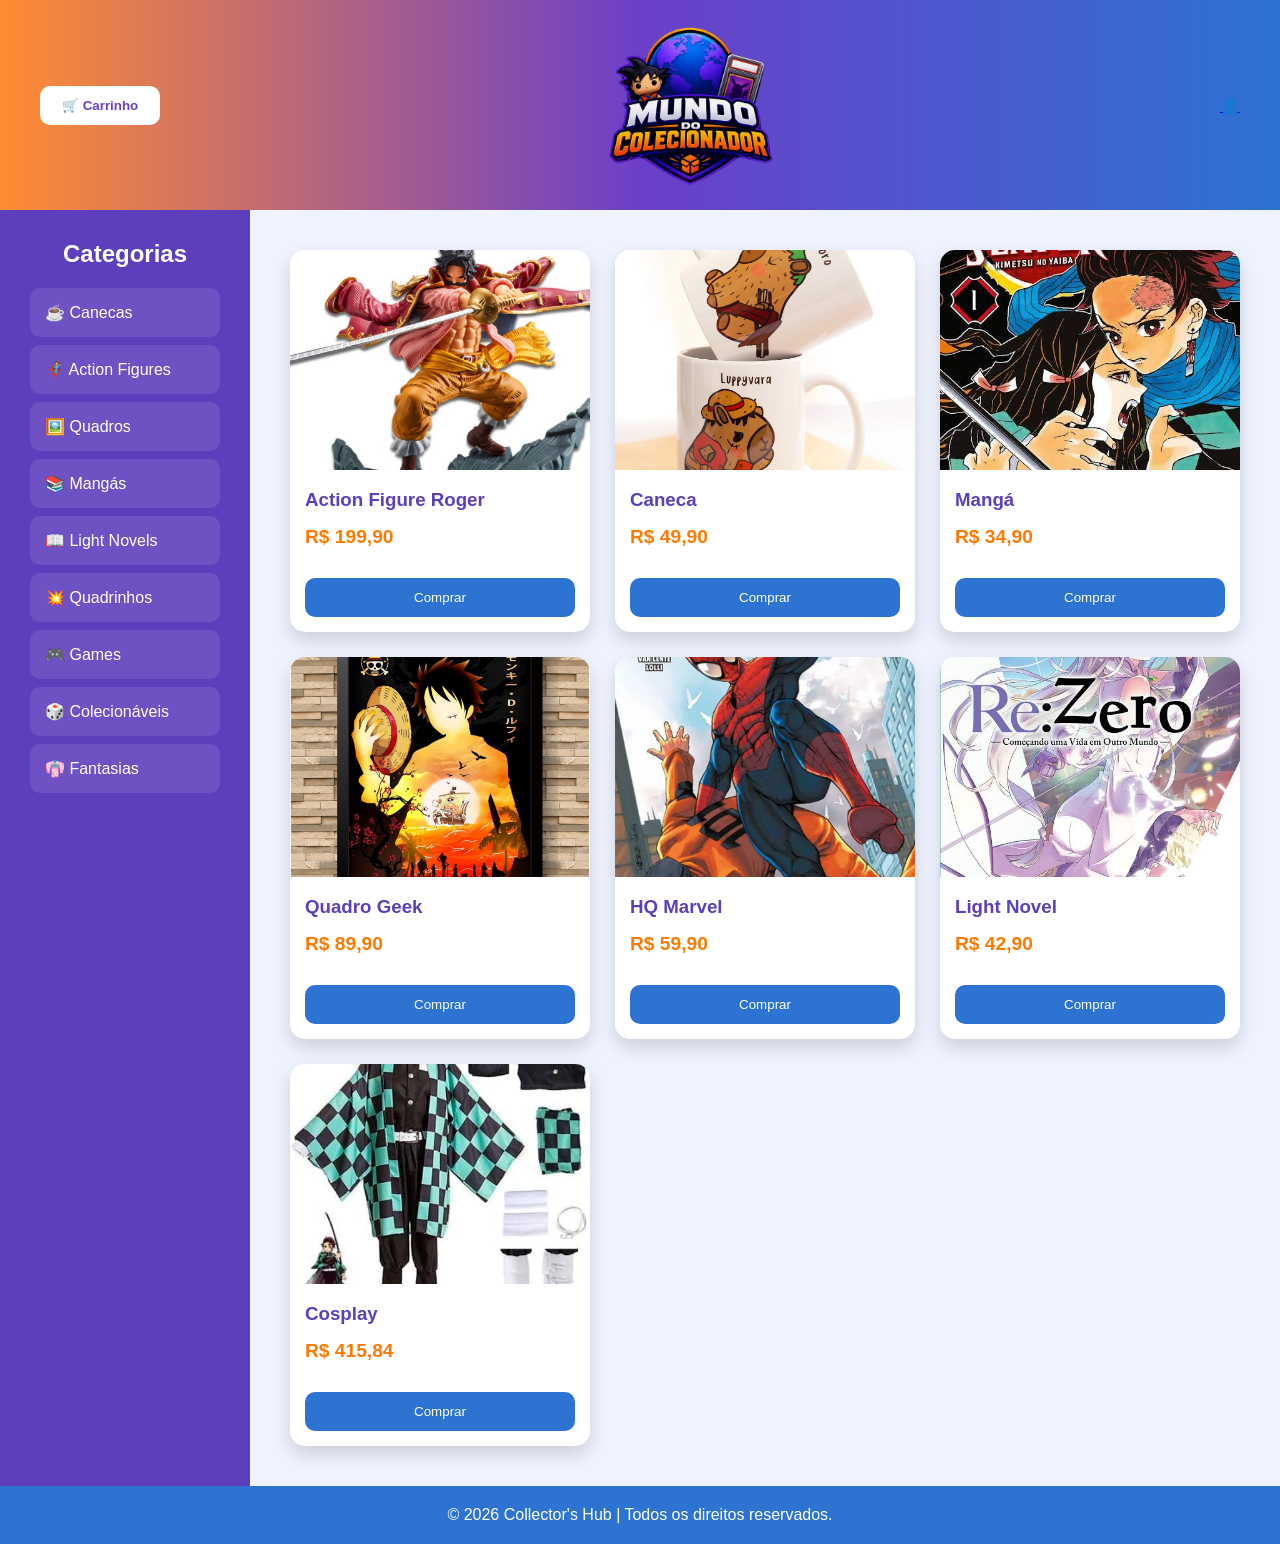
<file: Nova pasta/index.html>
<!DOCTYPE html>
<html lang="pt-BR">
<head>
    <meta charset="UTF-8">
    <meta name="viewport" content="width=device-width, initial-scale=1.0">
    <title>Collector's Hub</title>
    <link rel="stylesheet" href="style.css">
</head>
<body>

<header>

    <button class="btn">🛒 Carrinho</button>

    <div class="logo">
        <img src="imagens/Logo.png" alt="logo">
    </div>

        <p class="botao_cadas"><a class="letra_botao_cadas" href="cadastro.html">👤</a></p>

</header>

<div class="container">

    <aside>

        <h2>Categorias</h2>

        <ul>
            <li>☕ Canecas</li>
            <li>🦸 Action Figures</li>
            <li>🖼️ Quadros</li>
            <li>📚 Mangás</li>
            <li>📖 Light Novels</li>
            <li>💥 Quadrinhos</li>
            <li>🎮 Games</li>
            <li>🎲 Colecionáveis</li>
            <li>👘 Fantasias</li>
        </ul>

    </aside>

    <main>

        <div class="cards">

            <div class="card">
                <img src="imagens/rogério.png" class="imagem_produto" alt="">
                <h3>Action Figure Roger</h3>
                <p>R$ 199,90</p>
                <button>Comprar</button>
            </div>

            <div class="card">
                <img src="imagens/caneca.cappiece.webp" class="imagem_produto" alt="">
                <h3>Caneca </h3>
                <p>R$ 49,90</p>
                <button>Comprar</button>
            </div>

            <div class="card">
                <img src="imagens/mangá.ds.jpeg" class="imagem_produto" alt="">
                <h3>Mangá</h3>
                <p>R$ 34,90</p>
                <button>Comprar</button>
            </div>

            <div class="card">
                <img src="imagens/quadro.luffy.jpeg" class="imagem_produto" alt="">
                <h3>Quadro Geek</h3>
                <p>R$ 89,90</p>
                <button>Comprar</button>
            </div>

            <div class="card">
                <img src="imagens/miranha.webp" class="imagem_produto" alt="">
                <h3>HQ Marvel</h3>
                <p>R$ 59,90</p>
                <button>Comprar</button>
            </div>

            <div class="card">
                <img src="imagens/re_zero.jpeg" class="imagem_produto" alt="">
                <h3>Light Novel</h3>
                <p>R$ 42,90</p>
                <button>Comprar</button>
            </div>

            <div class="card">
                <img src="imagens/imagem.png" class="imagem_produto" alt="">
                <h3>Cosplay</h3>
                <p>R$ 415,84</p>
                <button>Comprar</button>
            </div>

        </div>

    </main>

</div>

<footer>

    <p>© 2026 Collector's Hub | Todos os direitos reservados.</p>

</footer>

</body>
</html>
</file>
<file: Nova pasta/style.css>
*{
    margin:0;
    padding:0;
    box-sizing:border-box;
    font-family:Arial, Helvetica, sans-serif;
}

body{
    background:#eef3ff;
}

/* HEADER */

header{
    background: linear-gradient(90deg,#ff8c32,#6b3fc9,#2c73d2);
    color: white;

    display: flex;
    justify-content: space-between;
    align-items: center;

    padding: 15px 40px;
    flex-wrap: wrap;
    gap: 20px;
}

.logo{
    position: static;
    transform: none;

}

.logo h1{
    font-size: 2rem;
    letter-spacing: 2px;

}

.logo img{
    width: 180px;
    max-width: 100%;
    height: auto;
    display: block;
}

.btn{
    background: white;
    color: #6b3fc9;
    border: none;
    padding: 12px 22px;
    border-radius: 10px;
    cursor: pointer;
    font-weight: bold;
    transition: .3s;
}

.btn:hover{
    background: #ffb347;
    color: white;
}

/* CONTAINER */

.container{

    display:flex;

    min-height:85vh;

}

/* ASIDE */

aside{

    width:250px;

    background:#5d3ebd;

    color:white;

    padding:30px;

}

aside h2{

    margin-bottom:20px;

    text-align:center;

}

aside ul{

    list-style:none;

}

aside li{

    padding:15px;

    margin:8px 0;

    background:rgba(255,255,255,.1);

    border-radius:10px;

    cursor:pointer;

    transition:.3s;

}

aside li:hover{

    background:#ff8c32;

}

/* MAIN */

main{

    flex:1;

    padding:40px;

}

/* CARDS */

.cards{

    display:grid;

    grid-template-columns:repeat(auto-fit,minmax(240px,1fr));

    gap:25px;

}

.card{

    background:white;

    border-radius:15px;

    overflow:hidden;

    box-shadow:0 8px 18px rgba(0,0,0,.15);

    transition:.3s;

}

.card:hover{

    transform:translateY(-8px);

}

.card img{

    width:100%;

    height:220px;

    object-fit:cover;

}

.card h3{

    color:#5d3ebd;

    margin:15px;

}

.card p{

    color:#ff7b00;

    margin:15px;

    font-size:1.2rem;

    font-weight:bold;

}

.card button{

    width:90%;

    margin:15px;

    padding:12px;

    border:none;

    background:#2c73d2;

    color:white;

    border-radius:10px;

    cursor:pointer;

    transition:.3s;

}

.card button:hover{

    background:#ff8c32;

}

/* FOOTER */

footer{

    background:#2c73d2;

    color:white;

    text-align:center;

    padding:20px;

}

/* RESPONSIVIDADE */

@media(max-width:900px){

    .container{

        flex-direction:column;

    }

    aside{

        width:100%;

    }

}

@media(max-width:700px){

    header{

        flex-direction:column;

        gap:20px;

        position:relative;

    }

    .logo{

        position:static;

        transform:none;

    }

}

@media(max-width:500px){

    main{

        padding:20px;

    }

    .btn{

        width:200px;

    }

}
</file>
